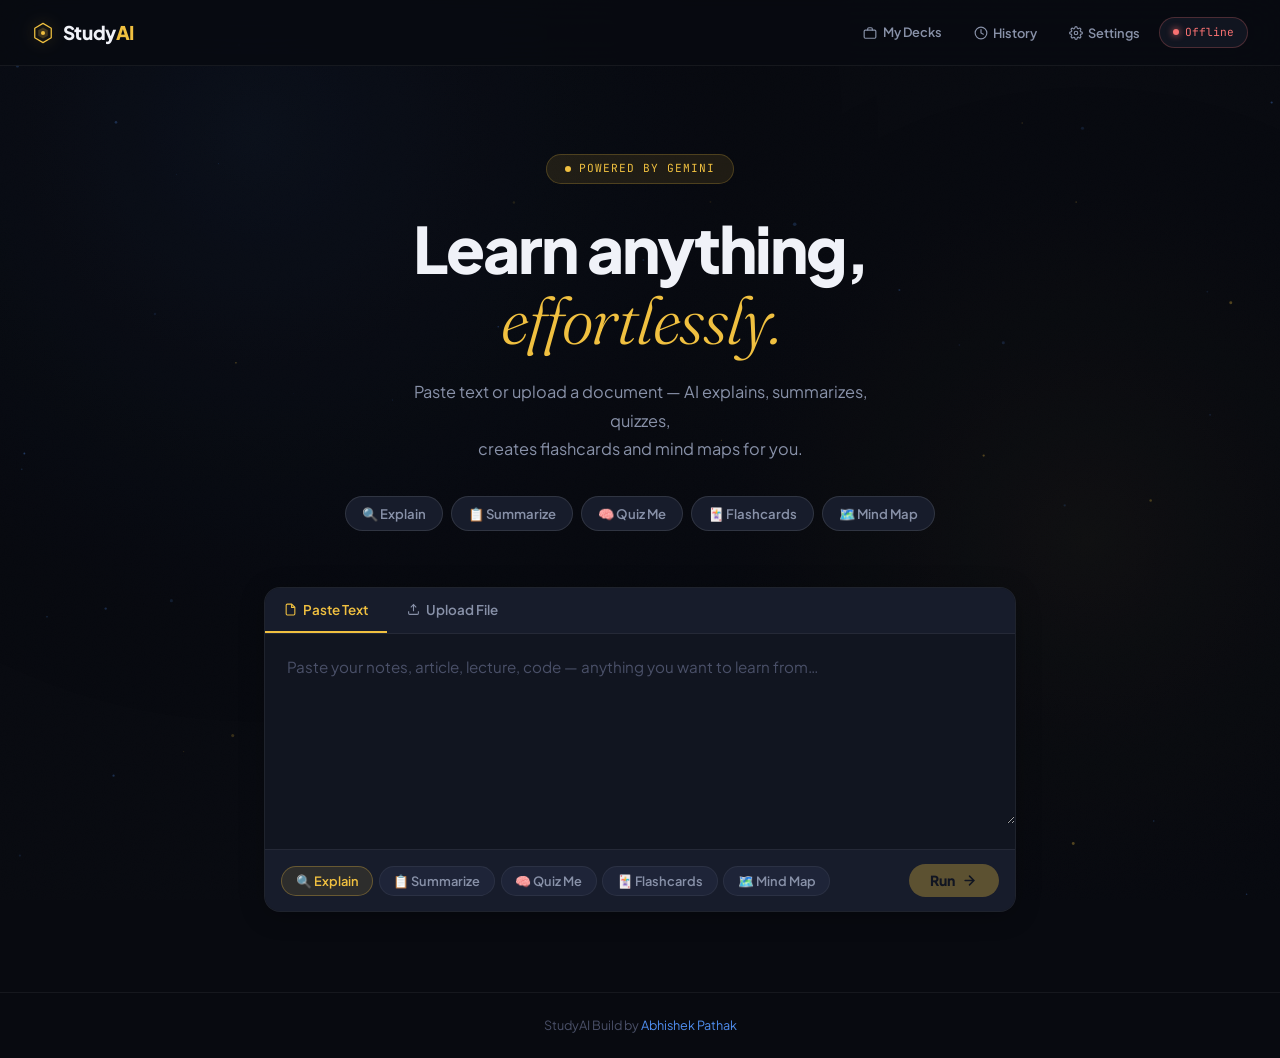
<file: frontend/index.html>
<!DOCTYPE html>
<html lang="en">
<head>
  <meta charset="UTF-8" />
  <meta name="viewport" content="width=device-width, initial-scale=1.0" />
  <title>StudyAI — Learn Anything, Instantly</title>
  <link rel="preconnect" href="https://fonts.googleapis.com" />
  <link rel="preconnect" href="https://fonts.gstatic.com" crossorigin />
  <link href="https://fonts.googleapis.com/css2?family=Plus+Jakarta+Sans:wght@300;400;500;600;700;800&family=Fraunces:ital,opsz,wght@0,9..144,300;0,9..144,600;1,9..144,300&family=JetBrains+Mono:wght@400;500;600&display=swap" rel="stylesheet" />
  <link rel="stylesheet" href="style.css" />
</head>
<body>

  <canvas id="bg-canvas"></canvas>
  <div class="noise"></div>

  <!-- HEADER -->
  <header id="header">
    <div class="logo">
      <div class="logo-icon">
        <svg width="22" height="22" viewBox="0 0 32 32" fill="none">
          <path d="M16 2L28 9V23L16 30L4 23V9L16 2Z" stroke="currentColor" stroke-width="1.8" fill="none" stroke-linejoin="round"/>
          <path d="M16 8L23 12V20L16 24L9 20V12L16 8Z" fill="currentColor" opacity="0.2"/>
          <circle cx="16" cy="16" r="3" fill="currentColor"/>
        </svg>
      </div>
      <span class="logo-text">Study<span class="logo-accent">AI</span></span>
    </div>
    <nav class="nav">
      <!-- NEW: My Decks link -->
      <a href="decks.html" class="nav-btn" style="text-decoration:none">
        <svg width="14" height="14" viewBox="0 0 24 24" fill="none" stroke="currentColor" stroke-width="2" stroke-linecap="round"><rect x="2" y="7" width="20" height="14" rx="2"/><path d="M16 7V5a2 2 0 0 0-2-2h-4a2 2 0 0 0-2 2v2"/></svg>
        My Decks
      </a>
      <button class="nav-btn" id="history-btn">
        <svg width="14" height="14" viewBox="0 0 24 24" fill="none" stroke="currentColor" stroke-width="2" stroke-linecap="round"><circle cx="12" cy="12" r="10"/><polyline points="12 6 12 12 16 14"/></svg>
        History
      </button>
      <button class="nav-btn" id="settings-btn">
        <svg width="14" height="14" viewBox="0 0 24 24" fill="none" stroke="currentColor" stroke-width="2" stroke-linecap="round"><circle cx="12" cy="12" r="3"/><path d="M19.4 15a1.65 1.65 0 0 0 .33 1.82l.06.06a2 2 0 0 1-2.83 2.83l-.06-.06a1.65 1.65 0 0 0-1.82-.33 1.65 1.65 0 0 0-1 1.51V21a2 2 0 0 1-4 0v-.09A1.65 1.65 0 0 0 9 19.4a1.65 1.65 0 0 0-1.82.33l-.06.06a2 2 0 0 1-2.83-2.83l.06-.06A1.65 1.65 0 0 0 4.68 15a1.65 1.65 0 0 0-1.51-1H3a2 2 0 0 1 0-4h.09A1.65 1.65 0 0 0 4.6 9a1.65 1.65 0 0 0-.33-1.82l-.06-.06a2 2 0 0 1 2.83-2.83l.06.06A1.65 1.65 0 0 0 9 4.68a1.65 1.65 0 0 0 1-1.51V3a2 2 0 0 1 4 0v.09a1.65 1.65 0 0 0 1 1.51 1.65 1.65 0 0 0 1.82-.33l.06-.06a2 2 0 0 1 2.83 2.83l-.06.06A1.65 1.65 0 0 0 19.4 9a1.65 1.65 0 0 0 1.51 1H21a2 2 0 0 1 0 4h-.09a1.65 1.65 0 0 0-1.51 1z"/></svg>
        Settings
      </button>
      <div class="status-chip" id="status-chip">
        <span class="status-dot" id="status-dot"></span>
        <span id="status-label">Connecting</span>
      </div>
    </nav>
  </header>

  <!-- SETTINGS DRAWER -->
  <div class="drawer-backdrop hidden" id="settings-backdrop"></div>
  <div class="drawer hidden" id="settings-drawer">
    <div class="drawer-head">
      <h3>Settings</h3>
      <button class="close-btn" id="settings-close">✕</button>
    </div>
    <div class="drawer-body">
      <label class="field-label">Backend URL</label>
      <input type="text" id="backend-input" class="field-input" placeholder="https://your-backend.onrender.com" />
      <p class="field-hint">Your Render deployment URL</p>

      <label class="field-label" style="margin-top:1.5rem">Response Language</label>
      <select id="lang-select" class="field-input">
        <option value="English">🇺🇸 English</option>
        <option value="Hindi">🇮🇳 Hindi</option>
        <option value="Hinglish">🇮🇳 Hinglish</option>
        <option value="Spanish">🇪🇸 Spanish</option>
        <option value="French">🇫🇷 French</option>
      </select>

      <button class="primary-btn" id="settings-save">Save &amp; Reconnect</button>
    </div>
  </div>

  <!-- HISTORY DRAWER -->
  <div class="drawer-backdrop hidden" id="history-backdrop"></div>
  <div class="drawer hidden" id="history-drawer" style="right:0;left:auto">
    <div class="drawer-head">
      <h3>Session History</h3>
      <div style="display:flex;gap:.6rem;align-items:center">
        <button class="text-danger-btn" id="clear-history-btn">Clear all</button>
        <button class="close-btn" id="history-close">✕</button>
      </div>
    </div>
    <div id="history-list" class="history-list">
      <div class="empty-state">
        <svg width="36" height="36" viewBox="0 0 24 24" fill="none" stroke="currentColor" stroke-width="1.2" opacity=".4"><circle cx="12" cy="12" r="10"/><polyline points="12 6 12 12 16 14"/></svg>
        <p>No history yet</p>
        <span>Analyzed sessions appear here</span>
      </div>
    </div>
  </div>

  <!-- HERO -->
  <section class="hero">
    <div class="hero-pill reveal">
      <span class="pulse-dot"></span>
      Powered by Gemini
    </div>
    <h1 class="hero-h1 reveal" style="animation-delay:.08s">
      Learn anything,
      <br/><em class="serif-em">effortlessly.</em>
    </h1>
    <p class="hero-p reveal" style="animation-delay:.16s">
      Paste text or upload a document — AI explains, summarizes, quizzes,<br class="d-br"/> creates flashcards and mind maps for you.
    </p>
    <div class="feature-row reveal" style="animation-delay:.24s">
      <span class="ftag">🔍 Explain</span>
      <span class="ftag">📋 Summarize</span>
      <span class="ftag">🧠 Quiz Me</span>
      <span class="ftag">🃏 Flashcards</span>
      <span class="ftag">🗺️ Mind Map</span>
    </div>
  </section>

  <!-- MAIN CONTENT -->
  <main>

    <!-- INPUT CARD -->
    <div class="card reveal" style="animation-delay:.28s" id="input-card">

      <!-- Tab bar -->
      <div class="tab-bar">
        <button class="tab active" data-tab="text">
          <svg width="13" height="13" viewBox="0 0 24 24" fill="none" stroke="currentColor" stroke-width="2"><path d="M14 2H6a2 2 0 0 0-2 2v16a2 2 0 0 0 2 2h12a2 2 0 0 0 2-2V8z"/><polyline points="14 2 14 8 20 8"/></svg>
          Paste Text
        </button>
        <button class="tab" data-tab="file">
          <svg width="13" height="13" viewBox="0 0 24 24" fill="none" stroke="currentColor" stroke-width="2"><path d="M21 15v4a2 2 0 0 1-2 2H5a2 2 0 0 1-2-2v-4"/><polyline points="17 8 12 3 7 8"/><line x1="12" y1="3" x2="12" y2="15"/></svg>
          Upload File
        </button>
        <div class="word-stat hidden" id="word-stat">
          <span id="word-count">0</span>w &nbsp;·&nbsp; <span id="char-count">0</span>c
        </div>
      </div>

      <!-- Text Panel -->
      <div class="tab-content active" id="panel-text">
        <textarea id="text-input" placeholder="Paste your notes, article, lecture, code — anything you want to learn from…" spellcheck="true"></textarea>
        <div class="ta-footer">
          <button class="ghost-btn hidden" id="clear-text">Clear</button>
        </div>
      </div>

      <!-- File Panel -->
      <div class="tab-content" id="panel-file">
        <div class="dropzone" id="drop-zone">
          <input type="file" id="file-input" accept=".pdf,.txt,.csv,.json" />
          <div class="dz-inner">
            <div class="dz-icon">
              <svg width="28" height="28" viewBox="0 0 24 24" fill="none" stroke="currentColor" stroke-width="1.5" stroke-linecap="round"><path d="M21 15v4a2 2 0 0 1-2 2H5a2 2 0 0 1-2-2v-4"/><polyline points="17 8 12 3 7 8"/><line x1="12" y1="3" x2="12" y2="15"/></svg>
            </div>
            <p class="dz-title">Drop your file here</p>
            <p class="dz-sub">or <span class="dz-link">click to browse</span></p>
            <p class="dz-formats">PDF &nbsp;·&nbsp; TXT &nbsp;·&nbsp; CSV &nbsp;·&nbsp; JSON</p>
          </div>
        </div>
        <div class="file-bar hidden" id="file-bar">
          <div class="file-meta">
            <span class="file-ext" id="file-ext">PDF</span>
            <span class="file-name" id="file-name">filename.pdf</span>
            <span class="file-size-txt" id="file-size"></span>
          </div>
          <button class="icon-btn" id="clear-file">
            <svg width="14" height="14" viewBox="0 0 24 24" fill="none" stroke="currentColor" stroke-width="2.5"><line x1="18" y1="6" x2="6" y2="18"/><line x1="6" y1="6" x2="18" y2="18"/></svg>
          </button>
        </div>
      </div>

      <!-- Action bar -->
      <div class="action-bar">
        <div class="mode-group">
          <button class="mode-btn active" data-action="explain">🔍 Explain</button>
          <button class="mode-btn" data-action="summarize">📋 Summarize</button>
          <button class="mode-btn" data-action="quiz">🧠 Quiz Me</button>
          <button class="mode-btn" data-action="flashcards">🃏 Flashcards</button>
          <button class="mode-btn" data-action="mindmap">🗺️ Mind Map</button>
        </div>
        <button class="run-btn" id="run-btn" disabled>
          <span id="run-label">Run</span>
          <svg class="run-arrow" width="15" height="15" viewBox="0 0 24 24" fill="none" stroke="currentColor" stroke-width="2.5" stroke-linecap="round"><path d="M5 12h14M12 5l7 7-7 7"/></svg>
        </button>
      </div>
    </div>

    <!-- OUTPUT CARD -->
    <div class="card output-card hidden" id="output-card">

      <div class="out-head">
        <div class="out-title-row">
          <span class="out-icon" id="out-icon">📖</span>
          <span class="out-title" id="out-title">Result</span>
          <span class="source-tag" id="source-tag">Gemini</span>
        </div>
        <div class="out-btns">
          <button class="out-btn" id="copy-btn">
            <svg width="13" height="13" viewBox="0 0 24 24" fill="none" stroke="currentColor" stroke-width="2"><rect x="9" y="9" width="13" height="13" rx="2"/><path d="M5 15H4a2 2 0 0 1-2-2V4a2 2 0 0 1 2-2h9a2 2 0 0 1 2 2v1"/></svg>
            <span id="copy-lbl">Copy</span>
          </button>
          <button class="out-btn" id="download-btn">
            <svg width="13" height="13" viewBox="0 0 24 24" fill="none" stroke="currentColor" stroke-width="2"><path d="M21 15v4a2 2 0 0 1-2 2H5a2 2 0 0 1-2-2v-4"/><polyline points="7 10 12 15 17 10"/><line x1="12" y1="15" x2="12" y2="3"/></svg>
            Download
          </button>
        </div>
      </div>

      <!-- Loading state -->
      <div class="loading hidden" id="loading">
        <div class="loading-bars">
          <span></span><span></span><span></span><span></span><span></span>
        </div>
        <p id="loading-text">Analyzing your content…</p>
      </div>

      <!-- Flashcard viewer -->
      <div class="fc-viewer hidden" id="fc-viewer">
        <div class="fc-top">
          <div class="fc-progress-track">
            <div class="fc-progress-fill" id="fc-fill"></div>
          </div>
          <span class="fc-count"><span id="fc-cur">1</span> / <span id="fc-tot">6</span></span>
        </div>
        <div class="fc-scene" id="fc-scene">
          <div class="fc-card" id="fc-card">
            <div class="fc-front">
              <p class="fc-side-label">Front</p>
              <p class="fc-text" id="fc-front-txt"></p>
            </div>
            <div class="fc-back">
              <p class="fc-side-label">Answer</p>
              <p class="fc-text" id="fc-back-txt"></p>
            </div>
          </div>
        </div>
        <p class="fc-hint" id="fc-hint">Click card to reveal answer</p>
        <div class="fc-btns">
          <button class="fc-nav-btn" id="fc-prev">← Prev</button>
          <button class="fc-flip-btn" id="fc-flip">Flip Card</button>
          <button class="fc-nav-btn" id="fc-next">Next →</button>
        </div>
      </div>

      <!-- Output body -->
      <div class="out-body hidden" id="out-body"></div>

      <!-- Follow-up -->
      <div class="followup hidden" id="followup">
        <p class="fu-label">Continue with</p>
        <div class="fu-chips" id="fu-chips"></div>
      </div>
    </div>

  </main>

  <footer>
    <p>StudyAI  Build by <a href="https://mrabhi-7208.netlify.app/">Abhishek Pathak</a></p>
  </footer>

  <script src="script.js"></script>
</body>
</html>
</file>
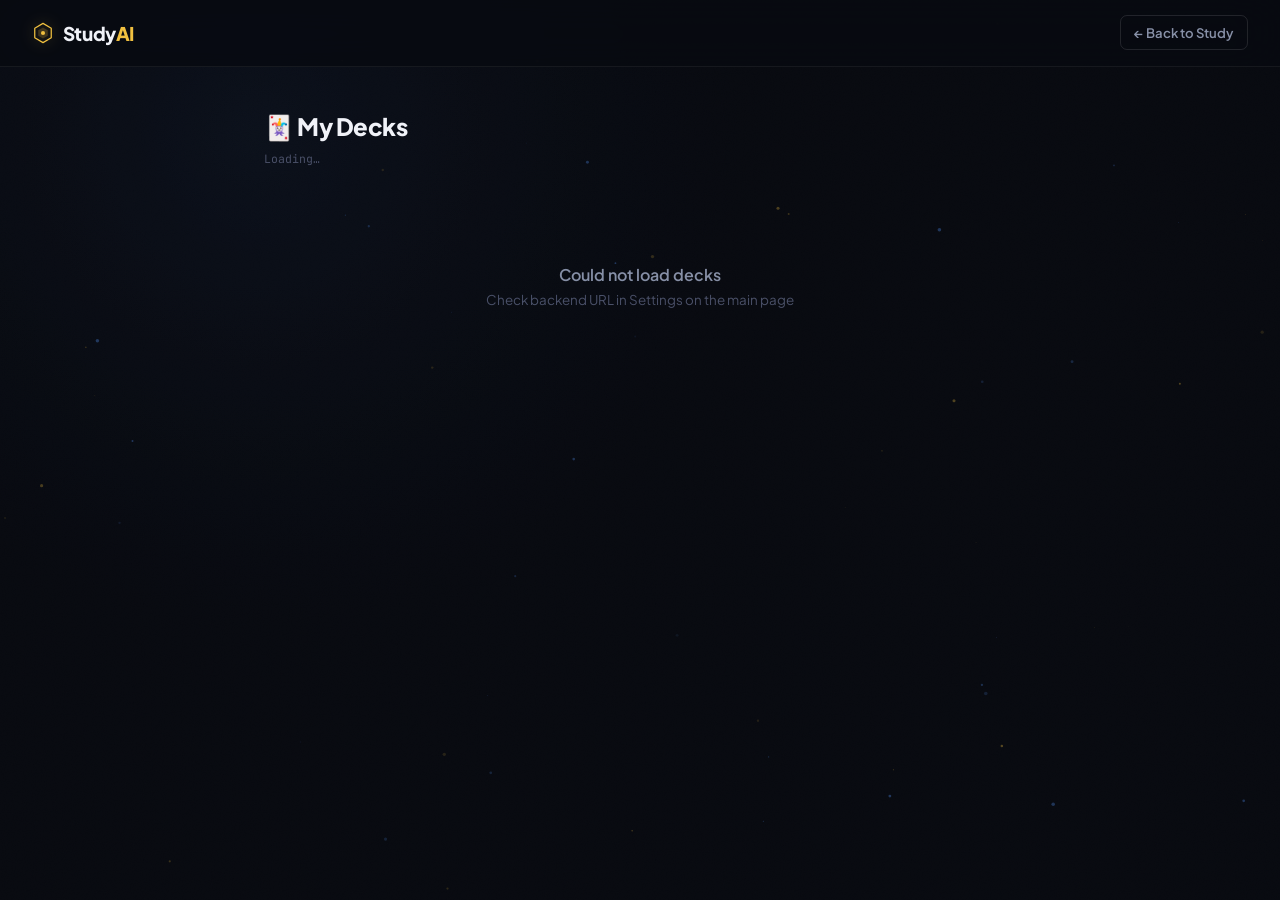
<file: frontend/decks.html>
<!DOCTYPE html>
<html lang="en">
<head>
  <meta charset="UTF-8" />
  <meta name="viewport" content="width=device-width, initial-scale=1.0" />
  <title>My Decks — StudyAI</title>
  <link rel="preconnect" href="https://fonts.googleapis.com" />
  <link rel="preconnect" href="https://fonts.gstatic.com" crossorigin />
  <link href="https://fonts.googleapis.com/css2?family=Plus+Jakarta+Sans:wght@300;400;500;600;700;800&family=Fraunces:ital,opsz,wght@0,9..144,300;0,9..144,600;1,9..144,300&family=JetBrains+Mono:wght@400;500;600&display=swap" rel="stylesheet" />
  <link rel="stylesheet" href="style.css" />
  <style>
    .page-header {
      max-width: 800px;
      margin: 0 auto;
      padding: 2.5rem 1.5rem 1rem;
      display: flex;
      align-items: center;
      justify-content: space-between;
      gap: 1rem;
    }
    .page-header h2 {
      font-size: 1.5rem;
      font-weight: 800;
      color: var(--t1);
      letter-spacing: -0.5px;
    }
    .page-header span {
      font-family: var(--mono);
      font-size: .72rem;
      color: var(--t3);
    }
    .decks-grid {
      max-width: 800px;
      margin: 0 auto;
      padding: 0 1.5rem 5rem;
      display: grid;
      grid-template-columns: repeat(auto-fill, minmax(220px, 1fr));
      gap: 1rem;
    }
    .deck-card {
      background: var(--surf);
      border: 1px solid var(--bdr);
      border-radius: var(--r);
      padding: 1.3rem;
      cursor: pointer;
      transition: border-color .2s, transform .2s, box-shadow .2s;
      display: flex;
      flex-direction: column;
      gap: .6rem;
    }
    .deck-card:hover {
      border-color: var(--bdr2);
      transform: translateY(-3px);
      box-shadow: 0 8px 32px rgba(0,0,0,.35);
    }
    .deck-name {
      font-size: .95rem;
      font-weight: 700;
      color: var(--t1);
      line-height: 1.3;
    }
    .deck-source {
      font-size: .75rem;
      color: var(--t3);
      white-space: nowrap;
      overflow: hidden;
      text-overflow: ellipsis;
    }
    .deck-pills {
      display: flex;
      gap: .4rem;
      flex-wrap: wrap;
      margin-top: .2rem;
    }
    .dpill {
      font-family: var(--mono);
      font-size: .62rem;
      padding: .18rem .55rem;
      border-radius: 100px;
      border: 1px solid var(--bdr2);
      color: var(--t2);
    }
    .dpill.due {
      background: var(--gold-a10);
      border-color: var(--gold-a30);
      color: var(--gold);
    }
    .dpill.mastered {
      background: var(--green-a);
      border-color: rgba(52,211,153,.25);
      color: var(--green);
    }
    .deck-footer {
      display: flex;
      gap: .5rem;
      margin-top: .4rem;
    }
    .deck-review-btn {
      flex: 1;
      padding: .42rem .6rem;
      background: var(--gold);
      color: #07080d;
      border: none;
      border-radius: var(--r-xs);
      font-family: var(--sans);
      font-weight: 700;
      font-size: .78rem;
      cursor: pointer;
      transition: all .18s;
    }
    .deck-review-btn:hover { background: var(--gold2); }
    .deck-review-btn:disabled {
      opacity: .4;
      cursor: not-allowed;
      background: var(--surf3);
      color: var(--t3);
    }
    .deck-del-btn {
      padding: .42rem .6rem;
      background: none;
      border: 1px solid var(--bdr);
      border-radius: var(--r-xs);
      color: var(--t3);
      font-size: .75rem;
      cursor: pointer;
      transition: all .18s;
    }
    .deck-del-btn:hover { border-color: var(--red); color: var(--red); }
    .empty-decks {
      grid-column: 1/-1;
      text-align: center;
      padding: 4rem 1rem;
      color: var(--t3);
    }
    .empty-decks p { font-size: 1rem; font-weight: 600; color: var(--t2); margin-top: .8rem; }
    .empty-decks span { font-size: .84rem; }
    .back-btn {
      display: inline-flex;
      align-items: center;
      gap: .4rem;
      padding: .38rem .85rem;
      background: none;
      border: 1px solid var(--bdr2);
      border-radius: var(--r-xs);
      color: var(--t2);
      font-family: var(--sans);
      font-size: .82rem;
      font-weight: 600;
      cursor: pointer;
      text-decoration: none;
      transition: all .18s;
    }
    .back-btn:hover { color: var(--t1); border-color: var(--bdr3); }
    .loading-spinner {
      grid-column: 1/-1;
      text-align: center;
      padding: 3rem;
      color: var(--t3);
      font-family: var(--mono);
      font-size: .8rem;
    }
  </style>
</head>
<body>

  <canvas id="bg-canvas"></canvas>
  <div class="noise"></div>

  <!-- HEADER -->
  <header id="header">
    <div class="logo">
      <div class="logo-icon">
        <svg width="22" height="22" viewBox="0 0 32 32" fill="none">
          <path d="M16 2L28 9V23L16 30L4 23V9L16 2Z" stroke="currentColor" stroke-width="1.8" fill="none" stroke-linejoin="round"/>
          <path d="M16 8L23 12V20L16 24L9 20V12L16 8Z" fill="currentColor" opacity="0.2"/>
          <circle cx="16" cy="16" r="3" fill="currentColor"/>
        </svg>
      </div>
      <span class="logo-text">Study<span class="logo-accent">AI</span></span>
    </div>
    <nav class="nav">
      <a href="index.html" class="back-btn">
        ← Back to Study
      </a>
    </nav>
  </header>

  <div class="page-header reveal">
    <div>
      <h2>🃏 My Decks</h2>
      <span id="deck-count-label">Loading…</span>
    </div>
  </div>

  <div class="decks-grid" id="decks-grid">
    <div class="loading-spinner">Loading your decks…</div>
  </div>

  <!-- Canvas animation (same as index) -->
  <script>
    (function initCanvas() {
      const canvas = document.getElementById("bg-canvas");
      if (!canvas) return;
      const ctx = canvas.getContext("2d");
      let W, H, particles = [];
      function resize() { W = canvas.width = window.innerWidth; H = canvas.height = window.innerHeight; }
      function Particle() {
        this.reset = function () {
          this.x = Math.random() * W; this.y = Math.random() * H;
          this.r = Math.random() * 1.5 + 0.3;
          this.vx = (Math.random() - 0.5) * 0.3; this.vy = (Math.random() - 0.5) * 0.3;
          this.a = Math.random() * 0.4 + 0.1;
          this.c = Math.random() > 0.6 ? [240,192,64] : [79,142,240];
        }; this.reset();
      }
      function init() { particles = Array.from({ length: 60 }, () => new Particle()); }
      function draw() {
        ctx.clearRect(0, 0, W, H);
        const g1 = ctx.createRadialGradient(W*.2, H*.15, 0, W*.2, H*.15, W*.5);
        g1.addColorStop(0, "rgba(79,142,240,0.07)"); g1.addColorStop(1, "transparent");
        ctx.fillStyle = g1; ctx.fillRect(0, 0, W, H);
        particles.forEach(p => {
          p.x += p.vx; p.y += p.vy;
          if (p.x < 0 || p.x > W || p.y < 0 || p.y > H) p.reset();
          ctx.beginPath(); ctx.arc(p.x, p.y, p.r, 0, Math.PI * 2);
          ctx.fillStyle = `rgba(${p.c[0]},${p.c[1]},${p.c[2]},${p.a})`; ctx.fill();
        });
        requestAnimationFrame(draw);
      }
      resize(); init(); draw();
      window.addEventListener("resize", resize);
    })();

    const API_BASE = localStorage.getItem("sai_backend") || "https://ai-study-tool-4tnw.onrender.com";
    const grid = document.getElementById("decks-grid");
    const countLabel = document.getElementById("deck-count-label");

    async function loadDecks() {
      try {
        const res = await fetch(`${API_BASE}/decks`);
        const decks = await res.json();
        countLabel.textContent = `${decks.length} deck${decks.length !== 1 ? "s" : ""}`;
        if (!decks.length) {
          grid.innerHTML = `
            <div class="empty-decks">
              <svg width="48" height="48" viewBox="0 0 24 24" fill="none" stroke="currentColor" stroke-width="1.2" opacity=".4"><rect x="2" y="7" width="20" height="14" rx="2"/><path d="M16 7V5a2 2 0 0 0-2-2h-4a2 2 0 0 0-2 2v2"/></svg>
              <p>No decks yet</p>
              <span>Generate flashcards on the study page and save them as a deck</span>
            </div>`;
          return;
        }
        grid.innerHTML = decks.map(d => `
          <div class="deck-card reveal" data-id="${d.id}">
            <div class="deck-name">${escHtml(d.name)}</div>
            ${d.source ? `<div class="deck-source">📄 ${escHtml(d.source)}</div>` : ""}
            <div class="deck-pills">
              <span class="dpill">${d.total_cards || 0} cards</span>
              ${d.due_cards > 0 ? `<span class="dpill due">${d.due_cards} due</span>` : ""}
              ${d.mastered_cards > 0 ? `<span class="dpill mastered">${d.mastered_cards} mastered</span>` : ""}
            </div>
            <div class="deck-footer">
              <button class="deck-review-btn" onclick="startReview(${d.id}, '${escHtml(d.name)}')"
                ${!d.due_cards ? "disabled title='No cards due for review'" : ""}>
                ${d.due_cards ? `Review (${d.due_cards})` : "All caught up ✓"}
              </button>
              <button class="deck-del-btn" onclick="deleteDeck(event, ${d.id})">🗑</button>
            </div>
          </div>
        `).join("");
      } catch (e) {
        grid.innerHTML = `<div class="empty-decks"><p>Could not load decks</p><span>Check backend URL in Settings on the main page</span></div>`;
      }
    }

    function escHtml(s) {
      return String(s).replace(/&/g,"&amp;").replace(/</g,"&lt;").replace(/>/g,"&gt;").replace(/"/g,"&quot;");
    }

    function startReview(deckId, deckName) {
      localStorage.setItem("sai_review_deck_id", deckId);
      localStorage.setItem("sai_review_deck_name", deckName);
      window.location.href = "review.html";
    }

    async function deleteDeck(e, deckId) {
      e.stopPropagation();
      if (!confirm("Delete this deck and all its cards?")) return;
      try {
        await fetch(`${API_BASE}/decks/${deckId}`, { method: "DELETE" });
        loadDecks();
      } catch {
        alert("Delete failed — check connection.");
      }
    }

    loadDecks();
  </script>
</body>
</html>
</file>
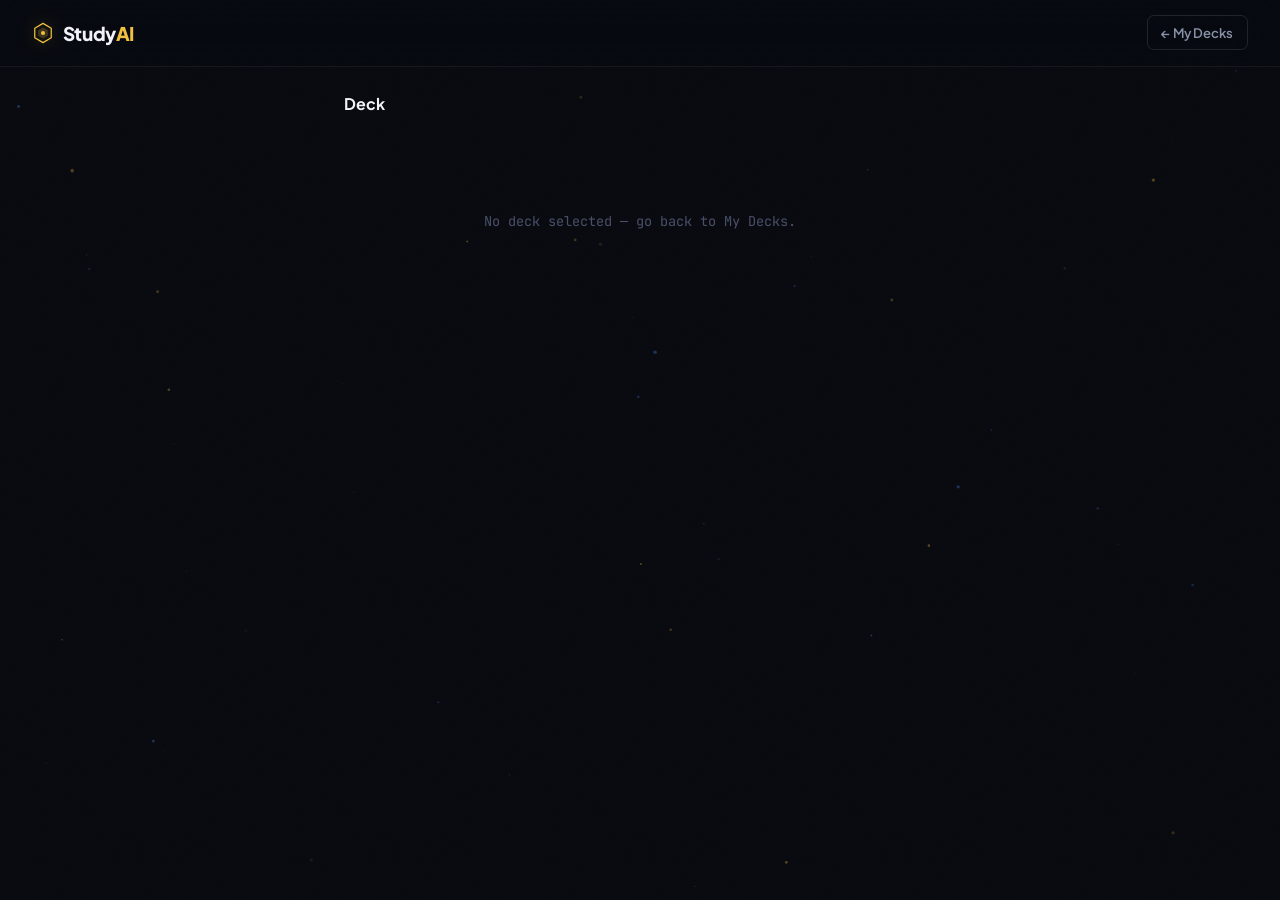
<file: frontend/reveiw.html>
<!DOCTYPE html>
<html lang="en">
<head>
  <meta charset="UTF-8" />
  <meta name="viewport" content="width=device-width, initial-scale=1.0" />
  <title>Review — StudyAI</title>
  <link rel="preconnect" href="https://fonts.googleapis.com" />
  <link rel="preconnect" href="https://fonts.gstatic.com" crossorigin />
  <link href="https://fonts.googleapis.com/css2?family=Plus+Jakarta+Sans:wght@300;400;500;600;700;800&family=Fraunces:ital,opsz,wght@0,9..144,300;0,9..144,600;1,9..144,300&family=JetBrains+Mono:wght@400;500;600&display=swap" rel="stylesheet" />
  <link rel="stylesheet" href="style.css" />
  <style>
    main { max-width: 640px; margin: 0 auto; padding: 1.5rem 1.5rem 5rem; }

    .review-header {
      display: flex;
      align-items: center;
      justify-content: space-between;
      margin-bottom: 1.5rem;
    }
    .review-title {
      font-size: 1rem;
      font-weight: 700;
      color: var(--t1);
    }
    .review-subtitle {
      font-size: .75rem;
      color: var(--t3);
      font-family: var(--mono);
      margin-top: .2rem;
    }
    .back-btn {
      display: inline-flex;
      align-items: center;
      gap: .4rem;
      padding: .38rem .85rem;
      background: none;
      border: 1px solid var(--bdr2);
      border-radius: var(--r-xs);
      color: var(--t2);
      font-family: var(--sans);
      font-size: .82rem;
      font-weight: 600;
      cursor: pointer;
      text-decoration: none;
      transition: all .18s;
    }
    .back-btn:hover { color: var(--t1); border-color: var(--bdr3); }

    /* Progress bar */
    .progress-wrap { margin-bottom: 1.2rem; }
    .progress-info {
      display: flex;
      justify-content: space-between;
      font-family: var(--mono);
      font-size: .7rem;
      color: var(--t3);
      margin-bottom: .4rem;
    }
    .progress-track {
      height: 4px;
      background: var(--surf3);
      border-radius: 4px;
      overflow: hidden;
    }
    .progress-fill {
      height: 100%;
      background: linear-gradient(to right, var(--blue), var(--gold));
      border-radius: 4px;
      transition: width .4s cubic-bezier(.25,.46,.45,.94);
    }

    /* Flashcard */
    .fc-scene { perspective: 1000px; margin-bottom: 1rem; }
    .fc-card {
      position: relative;
      width: 100%;
      min-height: 200px;
      transform-style: preserve-3d;
      transition: transform .5s cubic-bezier(.4,0,.2,1);
      cursor: pointer;
    }
    .fc-card.flipped { transform: rotateY(180deg); }
    .fc-front, .fc-back {
      position: absolute;
      inset: 0;
      backface-visibility: hidden;
      -webkit-backface-visibility: hidden;
      background: var(--surf);
      border: 1px solid var(--bdr2);
      border-radius: var(--r);
      padding: 2.2rem 1.8rem;
      display: flex;
      flex-direction: column;
      align-items: center;
      justify-content: center;
      gap: .7rem;
      min-height: 200px;
    }
    .fc-back {
      transform: rotateY(180deg);
      border-color: rgba(52,211,153,.25);
      background: rgba(52,211,153,.04);
    }
    .fc-label {
      font-family: var(--mono);
      font-size: .63rem;
      color: var(--t3);
      text-transform: uppercase;
      letter-spacing: 1px;
    }
    .fc-text {
      font-size: 1.05rem;
      font-weight: 500;
      line-height: 1.65;
      color: var(--t1);
      text-align: center;
    }
    .fc-back .fc-text { color: var(--green); }
    .fc-hint {
      text-align: center;
      font-family: var(--mono);
      font-size: .7rem;
      color: var(--t3);
      margin-bottom: .6rem;
    }

    /* Flip button */
    .flip-btn {
      width: 100%;
      padding: .6rem;
      background: var(--gold-a10);
      border: 1px solid var(--gold-a30);
      border-radius: var(--r-sm);
      color: var(--gold);
      font-family: var(--sans);
      font-weight: 700;
      font-size: .9rem;
      cursor: pointer;
      transition: all .18s;
      margin-bottom: 1rem;
    }
    .flip-btn:hover { background: var(--gold-a20); }

    /* Rating buttons — hidden until card flipped */
    .rating-section {
      display: none;
      flex-direction: column;
      gap: .6rem;
    }
    .rating-section.visible { display: flex; }
    .rating-label {
      font-family: var(--mono);
      font-size: .68rem;
      color: var(--t3);
      text-transform: uppercase;
      letter-spacing: .5px;
      text-align: center;
    }
    .rating-btns {
      display: grid;
      grid-template-columns: 1fr 1fr 1fr;
      gap: .6rem;
    }
    .rate-btn {
      padding: .65rem .4rem;
      border: 1px solid var(--bdr2);
      border-radius: var(--r-sm);
      background: var(--surf2);
      font-family: var(--sans);
      font-weight: 700;
      font-size: .82rem;
      cursor: pointer;
      transition: all .18s;
      display: flex;
      flex-direction: column;
      align-items: center;
      gap: .25rem;
      color: var(--t1);
    }
    .rate-btn span.sub {
      font-size: .62rem;
      font-weight: 400;
      font-family: var(--mono);
      color: var(--t3);
    }
    .rate-btn.forgot:hover  { border-color: var(--red);   background: rgba(248,113,113,.08); color: var(--red); }
    .rate-btn.hard:hover    { border-color: var(--gold);  background: var(--gold-a10);       color: var(--gold); }
    .rate-btn.easy:hover    { border-color: var(--green); background: var(--green-a);        color: var(--green); }

    /* Done screen */
    .done-screen {
      display: none;
      text-align: center;
      padding: 3.5rem 1.5rem;
    }
    .done-screen.visible { display: block; }
    .done-icon { font-size: 3rem; margin-bottom: 1rem; }
    .done-title { font-size: 1.5rem; font-weight: 800; color: var(--t1); margin-bottom: .5rem; }
    .done-sub { font-size: .9rem; color: var(--t2); margin-bottom: 2rem; line-height: 1.7; }
    .done-stats {
      display: grid;
      grid-template-columns: repeat(3, 1fr);
      gap: .8rem;
      margin-bottom: 2rem;
    }
    .dstat {
      background: var(--surf2);
      border: 1px solid var(--bdr);
      border-radius: var(--r-sm);
      padding: .9rem .5rem;
    }
    .dstat-num {
      font-size: 1.6rem;
      font-weight: 800;
      color: var(--t1);
      font-family: var(--mono);
    }
    .dstat-lbl {
      font-size: .68rem;
      color: var(--t3);
      font-family: var(--mono);
      text-transform: uppercase;
      letter-spacing: .5px;
      margin-top: .2rem;
    }
    .done-btns { display: flex; gap: .8rem; justify-content: center; flex-wrap: wrap; }
    .done-btn {
      padding: .55rem 1.4rem;
      border-radius: var(--r-sm);
      font-family: var(--sans);
      font-weight: 700;
      font-size: .88rem;
      cursor: pointer;
      transition: all .18s;
    }
    .done-btn.primary {
      background: var(--gold);
      color: #07080d;
      border: none;
      box-shadow: 0 4px 18px rgba(240,192,64,.3);
    }
    .done-btn.primary:hover { background: var(--gold2); }
    .done-btn.secondary {
      background: none;
      border: 1px solid var(--bdr2);
      color: var(--t2);
    }
    .done-btn.secondary:hover { border-color: var(--bdr3); color: var(--t1); }

    /* Loading / error */
    .state-msg {
      text-align: center;
      padding: 3rem;
      color: var(--t3);
      font-family: var(--mono);
      font-size: .85rem;
    }
  </style>
</head>
<body>

  <canvas id="bg-canvas"></canvas>
  <div class="noise"></div>

  <header id="header">
    <div class="logo">
      <div class="logo-icon">
        <svg width="22" height="22" viewBox="0 0 32 32" fill="none">
          <path d="M16 2L28 9V23L16 30L4 23V9L16 2Z" stroke="currentColor" stroke-width="1.8" fill="none" stroke-linejoin="round"/>
          <path d="M16 8L23 12V20L16 24L9 20V12L16 8Z" fill="currentColor" opacity="0.2"/>
          <circle cx="16" cy="16" r="3" fill="currentColor"/>
        </svg>
      </div>
      <span class="logo-text">Study<span class="logo-accent">AI</span></span>
    </div>
    <nav class="nav">
      <a href="decks.html" class="back-btn">← My Decks</a>
    </nav>
  </header>

  <main>
    <div class="review-header">
      <div>
        <div class="review-title" id="deck-title">Loading…</div>
        <div class="review-subtitle" id="deck-subtitle"></div>
      </div>
    </div>

    <!-- Loading state -->
    <div class="state-msg" id="state-msg">Loading cards…</div>

    <!-- Review area -->
    <div id="review-area" style="display:none">

      <div class="progress-wrap">
        <div class="progress-info">
          <span id="prog-text">Card 1 of 10</span>
          <span id="prog-pct">0%</span>
        </div>
        <div class="progress-track">
          <div class="progress-fill" id="prog-fill" style="width:0%"></div>
        </div>
      </div>

      <!-- Flashcard -->
      <div class="fc-scene">
        <div class="fc-card" id="fc-card" onclick="flipCard()">
          <div class="fc-front">
            <p class="fc-label">Question</p>
            <p class="fc-text" id="fc-front"></p>
          </div>
          <div class="fc-back">
            <p class="fc-label">Answer</p>
            <p class="fc-text" id="fc-back"></p>
          </div>
        </div>
      </div>

      <p class="fc-hint" id="fc-hint">Click card to reveal answer</p>

      <button class="flip-btn" id="flip-btn" onclick="flipCard()">Flip Card</button>

      <!-- Rating buttons — shown after flip -->
      <div class="rating-section" id="rating-section">
        <p class="rating-label">How well did you remember?</p>
        <div class="rating-btns">
          <button class="rate-btn forgot" onclick="rateCard(1)">
            😣 Forgot
            <span class="sub">Reset card</span>
          </button>
          <button class="rate-btn hard" onclick="rateCard(3)">
            🤔 Hard
            <span class="sub">Short interval</span>
          </button>
          <button class="rate-btn easy" onclick="rateCard(5)">
            ✅ Easy
            <span class="sub">Long interval</span>
          </button>
        </div>
      </div>

    </div>

    <!-- Done screen -->
    <div class="done-screen" id="done-screen">
      <div class="done-icon">🎉</div>
      <div class="done-title">Session Complete!</div>
      <div class="done-sub" id="done-sub">You've reviewed all due cards for this deck.</div>
      <div class="done-stats">
        <div class="dstat">
          <div class="dstat-num" id="stat-easy">0</div>
          <div class="dstat-lbl">Easy</div>
        </div>
        <div class="dstat">
          <div class="dstat-num" id="stat-hard">0</div>
          <div class="dstat-lbl">Hard</div>
        </div>
        <div class="dstat">
          <div class="dstat-num" id="stat-forgot">0</div>
          <div class="dstat-lbl">Forgot</div>
        </div>
      </div>
      <div class="done-btns">
        <button class="done-btn primary" onclick="window.location.href='decks.html'">Back to Decks</button>
        <button class="done-btn secondary" onclick="window.location.href='index.html'">Study More</button>
      </div>
    </div>

  </main>

  <script>
    // Canvas
    (function() {
      const canvas = document.getElementById("bg-canvas");
      if (!canvas) return;
      const ctx = canvas.getContext("2d");
      let W, H, particles = [];
      function resize() { W = canvas.width = window.innerWidth; H = canvas.height = window.innerHeight; }
      function Particle() {
        this.reset = function() {
          this.x = Math.random()*W; this.y = Math.random()*H;
          this.r = Math.random()*1.5+0.3; this.vx = (Math.random()-.5)*.3; this.vy = (Math.random()-.5)*.3;
          this.a = Math.random()*.4+0.1; this.c = Math.random()>.6?[240,192,64]:[79,142,240];
        }; this.reset();
      }
      function init() { particles = Array.from({length:60},()=>new Particle()); }
      function draw() {
        ctx.clearRect(0,0,W,H);
        particles.forEach(p => {
          p.x+=p.vx; p.y+=p.vy;
          if(p.x<0||p.x>W||p.y<0||p.y>H) p.reset();
          ctx.beginPath(); ctx.arc(p.x,p.y,p.r,0,Math.PI*2);
          ctx.fillStyle=`rgba(${p.c[0]},${p.c[1]},${p.c[2]},${p.a})`; ctx.fill();
        });
        requestAnimationFrame(draw);
      }
      resize(); init(); draw(); window.addEventListener("resize",resize);
    })();

    const API_BASE  = localStorage.getItem("sai_backend") || "https://ai-study-tool-4tnw.onrender.com";
    const DECK_ID   = localStorage.getItem("sai_review_deck_id");
    const DECK_NAME = localStorage.getItem("sai_review_deck_name") || "Deck";

    let cards    = [];
    let idx      = 0;
    let flipped  = false;
    let stats    = { easy: 0, hard: 0, forgot: 0 };

    document.getElementById("deck-title").textContent = DECK_NAME;

    async function loadCards() {
      const stateMsg = document.getElementById("state-msg");
      if (!DECK_ID) {
        stateMsg.textContent = "No deck selected — go back to My Decks.";
        return;
      }
      try {
        const res = await fetch(`${API_BASE}/decks/${DECK_ID}/review`);
        cards = await res.json();
        if (!Array.isArray(cards) || !cards.length) {
          stateMsg.innerHTML = "🎉 No cards due for review!<br><br><a href='decks.html' style='color:var(--gold)'>Back to Decks</a>";
          document.getElementById("deck-subtitle").textContent = "All caught up";
          return;
        }
        document.getElementById("deck-subtitle").textContent = `${cards.length} card${cards.length !== 1 ? "s" : ""} due`;
        stateMsg.style.display = "none";
        document.getElementById("review-area").style.display = "block";
        showCard();
      } catch (e) {
        stateMsg.textContent = "Failed to load cards. Check backend connection.";
      }
    }

    function showCard() {
      const card = cards[idx];
      document.getElementById("fc-front").textContent = card.front;
      document.getElementById("fc-back").textContent  = card.back;
      flipped = false;
      document.getElementById("fc-card").classList.remove("flipped");
      document.getElementById("fc-hint").textContent = "Click card to reveal answer";
      document.getElementById("rating-section").classList.remove("visible");
      document.getElementById("flip-btn").style.display = "";

      // Progress
      const done = idx;
      const total = cards.length;
      const pct = Math.round((done / total) * 100);
      document.getElementById("prog-text").textContent = `Card ${idx + 1} of ${total}`;
      document.getElementById("prog-pct").textContent  = `${pct}%`;
      document.getElementById("prog-fill").style.width = `${pct}%`;
    }

    function flipCard() {
      if (flipped) return;
      flipped = true;
      document.getElementById("fc-card").classList.add("flipped");
      document.getElementById("fc-hint").textContent = "How well did you remember?";
      document.getElementById("rating-section").classList.add("visible");
      document.getElementById("flip-btn").style.display = "none";
    }

    async function rateCard(quality) {
      const card = cards[idx];
      // Update stats
      if (quality <= 1)      stats.forgot++;
      else if (quality <= 3) stats.hard++;
      else                   stats.easy++;

      try {
        await fetch(`${API_BASE}/cards/${card.id}/review`, {
          method: "POST",
          headers: { "Content-Type": "application/json" },
          body: JSON.stringify({ quality })
        });
      } catch (e) {
        console.warn("Review API failed, continuing offline:", e);
      }

      idx++;
      if (idx >= cards.length) {
        showDone();
      } else {
        showCard();
      }
    }

    function showDone() {
      document.getElementById("review-area").style.display = "none";
      const done = document.getElementById("done-screen");
      done.classList.add("visible");
      document.getElementById("stat-easy").textContent   = stats.easy;
      document.getElementById("stat-hard").textContent   = stats.hard;
      document.getElementById("stat-forgot").textContent = stats.forgot;
      document.getElementById("done-sub").textContent =
        `Reviewed ${cards.length} card${cards.length !== 1 ? "s" : ""}. ` +
        `${stats.easy} easy, ${stats.hard} hard, ${stats.forgot} forgot.`;
    }

    loadCards();
  </script>
</body>
</html>
</file>
<file: frontend/style.css>
/* ── DESIGN TOKENS ──────────────────────────────────────── */
:root {
  /* Colors */
  --bg:         #080a10;
  --bg2:        #0d1018;
  --surf:       #111520;
  --surf2:      #171c2b;
  --surf3:      #1e2438;
  --bdr:        rgba(255,255,255,0.06);
  --bdr2:       rgba(255,255,255,0.11);
  --bdr3:       rgba(255,255,255,0.18);

  --gold:       #f0c040;
  --gold2:      #e8a820;
  --gold-a10:   rgba(240,192,64,0.10);
  --gold-a20:   rgba(240,192,64,0.20);
  --gold-a30:   rgba(240,192,64,0.30);

  --blue:       #4f8ef0;
  --blue-a:     rgba(79,142,240,0.10);
  --green:      #34d399;
  --green-a:    rgba(52,211,153,0.10);
  --red:        #f87171;
  --violet:     #a78bfa;

  --t1:         #f0f2f8;
  --t2:         #8891a8;
  --t3:         #4a5068;
  --t4:         #2e3448;

  /* Typography */
  --sans:    'Plus Jakarta Sans', sans-serif;
  --serif:   'Fraunces', serif;
  --mono:    'JetBrains Mono', monospace;

  /* Spacing & Shape */
  --r:      16px;
  --r-sm:   10px;
  --r-xs:   7px;
  --ease:   cubic-bezier(.25,.46,.45,.94);
  --spring: cubic-bezier(.34,1.56,.64,1);
}

/* ── RESET ────────────────────────────────────────────────── */
*,*::before,*::after{box-sizing:border-box;margin:0;padding:0}
html{scroll-behavior:smooth;-webkit-text-size-adjust:none}
body{
  font-family:var(--sans);
  background:var(--bg);
  color:var(--t1);
  min-height:100vh;
  line-height:1.6;
  overflow-x:hidden;
  font-size:15px;
}

/* ── CANVAS BACKGROUND ───────────────────────────────────── */
#bg-canvas{
  position:fixed;inset:0;z-index:0;
  pointer-events:none;opacity:.7;
}
.noise{
  position:fixed;inset:0;z-index:0;pointer-events:none;
  background-image:url("data:image/svg+xml,%3Csvg viewBox='0 0 256 256' xmlns='http://www.w3.org/2000/svg'%3E%3Cfilter id='n'%3E%3CfeTurbulence type='fractalNoise' baseFrequency='0.9' numOctaves='4' stitchTiles='stitch'/%3E%3C/filter%3E%3Crect width='100%25' height='100%25' filter='url(%23n)' opacity='0.04'/%3E%3C/svg%3E");
  background-size:256px 256px;
  opacity:.4;
}

/* ── STACKING ─────────────────────────────────────────────── */
header,section,main,footer,.drawer,.drawer-backdrop{position:relative;z-index:1}
.drawer,.drawer-backdrop{z-index:200}

/* ── REVEAL ANIMATIONS ────────────────────────────────────── */
.reveal{
  opacity:0;transform:translateY(22px);
  animation:revealUp .55s var(--ease) forwards;
}
@keyframes revealUp{
  to{opacity:1;transform:translateY(0)}
}

/* ── HEADER ───────────────────────────────────────────────── */
header{
  display:flex;align-items:center;justify-content:space-between;
  padding:.95rem 2rem;
  border-bottom:1px solid var(--bdr);
  background:rgba(8,10,16,.82);
  backdrop-filter:blur(24px) saturate(150%);
  -webkit-backdrop-filter:blur(24px) saturate(150%);
  position:sticky;top:0;z-index:100;
}

.logo{display:flex;align-items:center;gap:.55rem}
.logo-icon{
  color:var(--gold);display:flex;
  filter:drop-shadow(0 0 8px rgba(240,192,64,.4));
}
.logo-text{
  font-size:1.18rem;font-weight:800;
  letter-spacing:-.4px;color:var(--t1);
}
.logo-accent{color:var(--gold)}

.nav{display:flex;align-items:center;gap:.35rem}

.nav-btn{
  display:flex;align-items:center;gap:.35rem;
  padding:.38rem .75rem;
  background:none;border:1px solid transparent;
  border-radius:var(--r-xs);
  color:var(--t2);font-family:var(--sans);
  font-size:.8rem;font-weight:600;cursor:pointer;
  transition:all .18s var(--ease);
}
.nav-btn:hover{color:var(--t1);border-color:var(--bdr2);background:var(--surf2)}

.status-chip{
  display:flex;align-items:center;gap:.4rem;
  padding:.32rem .8rem;
  border:1px solid var(--bdr);
  border-radius:100px;
  background:var(--surf);
  font-family:var(--mono);font-size:.7rem;color:var(--t2);
  transition:all .3s;
}
.status-dot{
  width:6px;height:6px;border-radius:50%;
  background:var(--t4);
  transition:all .4s;
}
.status-chip.online{border-color:rgba(52,211,153,.25);background:rgba(52,211,153,.06)}
.status-chip.online .status-dot{background:var(--green);box-shadow:0 0 7px var(--green)}
.status-chip.online #status-label{color:var(--green)}
.status-chip.error{border-color:rgba(248,113,113,.25)}
.status-chip.error .status-dot{background:var(--red);box-shadow:0 0 7px var(--red)}
.status-chip.error #status-label{color:var(--red)}

/* ── DRAWER ────────────────────────────────────────────────── */
.drawer-backdrop{
  position:fixed;inset:0;z-index:199;
  background:rgba(0,0,0,.55);
  backdrop-filter:blur(3px);
  animation:fadeIn .2s ease;
}
@keyframes fadeIn{from{opacity:0}to{opacity:1}}

.drawer{
  position:fixed;top:0;left:0;bottom:0;
  width:320px;z-index:200;
  background:var(--surf2);
  border-right:1px solid var(--bdr2);
  display:flex;flex-direction:column;
  animation:slideRight .24s var(--ease);
  overflow:hidden;
}
#history-drawer{
  left:auto;right:0;border-right:none;
  border-left:1px solid var(--bdr2);
  animation:slideLeft .24s var(--ease);
  width:360px;
}
@keyframes slideRight{from{transform:translateX(-100%)}to{transform:translateX(0)}}
@keyframes slideLeft{from{transform:translateX(100%)}to{transform:translateX(0)}}

.drawer-head{
  display:flex;align-items:center;justify-content:space-between;
  padding:1.2rem 1.4rem;
  border-bottom:1px solid var(--bdr);
}
.drawer-head h3{font-size:1rem;font-weight:700;color:var(--t1)}
.close-btn{
  background:none;border:none;color:var(--t2);
  font-size:1rem;cursor:pointer;padding:.2rem;
  transition:color .15s;border-radius:4px;
}
.close-btn:hover{color:var(--t1);background:var(--surf3)}
.drawer-body{padding:1.4rem;overflow-y:auto;flex:1}

.field-label{
  display:block;font-size:.72rem;font-weight:700;
  color:var(--t2);text-transform:uppercase;
  letter-spacing:.6px;margin-bottom:.4rem;
}
.field-hint{font-size:.72rem;color:var(--t3);margin-top:.3rem}
.field-input{
  width:100%;padding:.55rem .8rem;
  background:var(--surf3);border:1px solid var(--bdr2);
  border-radius:var(--r-sm);color:var(--t1);
  font-family:var(--sans);font-size:.85rem;
  outline:none;transition:border-color .2s;
  appearance:none;
}
.field-input:focus{border-color:var(--gold)}
select.field-input{cursor:pointer}
.primary-btn{
  width:100%;margin-top:1.6rem;padding:.65rem;
  background:var(--gold);color:#07080d;
  border:none;border-radius:var(--r-sm);
  font-family:var(--sans);font-weight:700;font-size:.88rem;
  cursor:pointer;transition:all .18s var(--ease);
}
.primary-btn:hover{background:var(--gold2);transform:translateY(-1px)}
.primary-btn:active{transform:translateY(0)}

.text-danger-btn{
  background:none;border:none;color:var(--red);
  font-size:.78rem;font-family:var(--sans);
  font-weight:600;cursor:pointer;opacity:.7;
  transition:opacity .15s;
}
.text-danger-btn:hover{opacity:1}

/* History list */
.history-list{
  padding:.8rem 1rem;
  display:flex;flex-direction:column;gap:.5rem;
  overflow-y:auto;flex:1;max-height:calc(100vh - 80px);
}
.h-item{
  background:var(--surf3);border:1px solid var(--bdr);
  border-radius:var(--r-sm);padding:.7rem .95rem;
  cursor:pointer;transition:border-color .18s,transform .18s;
}
.h-item:hover{border-color:var(--bdr3);transform:translateX(2px)}
.h-action{
  font-family:var(--mono);font-size:.62rem;
  color:var(--gold);text-transform:uppercase;
  letter-spacing:.6px;margin-bottom:.18rem;
}
.h-preview{font-size:.8rem;color:var(--t2);line-height:1.45}
.h-time{font-size:.68rem;color:var(--t3);margin-top:.18rem}

.empty-state{
  display:flex;flex-direction:column;align-items:center;
  gap:.5rem;padding:2rem 0;color:var(--t3);text-align:center;
}
.empty-state p{font-size:.9rem;font-weight:500;color:var(--t2)}
.empty-state span{font-size:.78rem}

/* ── HERO ─────────────────────────────────────────────────── */
.hero{
  text-align:center;
  padding:5.5rem 1.5rem 3.5rem;
  max-width:720px;margin:0 auto;
}

.hero-pill{
  display:inline-flex;align-items:center;gap:.5rem;
  padding:.32rem 1.1rem;
  border:1px solid rgba(240,192,64,.22);
  border-radius:100px;
  background:var(--gold-a10);
  font-family:var(--mono);font-size:.7rem;
  color:var(--gold);letter-spacing:1px;
  text-transform:uppercase;
  margin-bottom:1.8rem;
}
.pulse-dot{
  width:6px;height:6px;border-radius:50%;
  background:var(--gold);
  animation:pulse 2s ease infinite;
}
@keyframes pulse{
  0%,100%{box-shadow:0 0 0 0 rgba(240,192,64,.6)}
  50%{box-shadow:0 0 0 5px rgba(240,192,64,0)}
}

.hero-h1{
  font-family:var(--sans);
  font-size:clamp(2.6rem,5.5vw,4rem);
  font-weight:800;letter-spacing:-2px;line-height:1.1;
  color:var(--t1);
}
.serif-em{
  font-family:var(--serif);
  font-style:italic;font-weight:300;
  color:var(--gold);letter-spacing:-1px;
  font-size:1.05em;
}

.hero-p{
  margin:1.3rem auto 0;
  font-size:1.02rem;color:var(--t2);
  max-width:500px;line-height:1.75;
}
.d-br{display:block}

.feature-row{
  display:flex;flex-wrap:wrap;justify-content:center;
  gap:.5rem;margin-top:2rem;
}
.ftag{
  padding:.38rem 1rem;
  background:var(--surf2);border:1px solid var(--bdr2);
  border-radius:100px;font-size:.82rem;font-weight:600;color:var(--t2);
  transition:all .2s var(--ease);cursor:default;
}
.ftag:hover{border-color:var(--gold-a30);color:var(--gold);background:var(--gold-a10);transform:translateY(-2px)}

/* ── MAIN ─────────────────────────────────────────────────── */
main{
  max-width:800px;margin:0 auto;
  padding:0 1.5rem 5rem;
  display:flex;flex-direction:column;gap:1.2rem;
}

/* ── CARD ─────────────────────────────────────────────────── */
.card{
  background:var(--surf);
  border:1px solid var(--bdr);
  border-radius:var(--r);
  overflow:hidden;
  transition:border-color .2s,box-shadow .2s;
  box-shadow:0 4px 24px rgba(0,0,0,.25);
}
.card:hover{border-color:var(--bdr2);box-shadow:0 8px 40px rgba(0,0,0,.35)}

/* ── TAB BAR ──────────────────────────────────────────────── */
.tab-bar{
  display:flex;align-items:center;
  border-bottom:1px solid var(--bdr);
  background:var(--surf2);
  position:relative;
}
.tab{
  display:flex;align-items:center;gap:.38rem;
  padding:.82rem 1.2rem;
  background:none;border:none;border-bottom:2px solid transparent;
  color:var(--t2);font-family:var(--sans);font-size:.84rem;
  font-weight:600;cursor:pointer;
  transition:color .18s,border-color .18s;
  white-space:nowrap;
}
.tab:hover{color:var(--t1)}
.tab.active{color:var(--gold);border-bottom-color:var(--gold)}

.word-stat{
  margin-left:auto;padding:0 1.1rem;
  font-family:var(--mono);font-size:.7rem;color:var(--t3);
}

/* ── TAB CONTENT ──────────────────────────────────────────── */
.tab-content{display:none}
.tab-content.active{display:block}

textarea{
  width:100%;min-height:190px;
  background:transparent;border:none;outline:none;
  resize:vertical;
  color:var(--t1);font-family:var(--sans);
  font-size:.95rem;line-height:1.8;
  padding:1.2rem 1.4rem;
  transition:background .2s;
}
textarea:focus{background:rgba(255,255,255,.01)}
textarea::placeholder{color:var(--t3)}

.ta-footer{
  display:flex;justify-content:flex-end;
  padding:.4rem 1.4rem .8rem;
}
.ghost-btn{
  background:none;border:none;color:var(--t3);
  font-size:.78rem;font-family:var(--sans);font-weight:600;
  cursor:pointer;transition:color .15s;padding:.2rem .4rem;border-radius:4px;
}
.ghost-btn:hover{color:var(--red)}

/* ── DROPZONE ─────────────────────────────────────────────── */
.dropzone{
  position:relative;margin:1.2rem;
  border:1.5px dashed var(--bdr2);
  border-radius:var(--r-sm);padding:2.6rem 1rem;
  text-align:center;cursor:pointer;
  transition:border-color .2s,background .2s;
}
.dropzone:hover,.dropzone.dragover{
  border-color:var(--blue);
  background:var(--blue-a);
}
.dropzone input[type="file"]{
  position:absolute;inset:0;opacity:0;
  cursor:pointer;width:100%;height:100%;
}
.dz-icon{color:var(--t3);display:flex;justify-content:center;margin-bottom:.7rem;transition:color .2s}
.dropzone:hover .dz-icon{color:var(--blue)}
.dz-title{font-size:.9rem;font-weight:600;color:var(--t1)}
.dz-sub{font-size:.82rem;color:var(--t2);margin-top:.2rem}
.dz-link{color:var(--blue);font-weight:600}
.dz-formats{margin-top:.8rem;font-family:var(--mono);font-size:.63rem;color:var(--t3);letter-spacing:1px}

.file-bar{
  display:flex;align-items:center;justify-content:space-between;
  gap:.6rem;margin:0 1.2rem 1.2rem;
  padding:.7rem 1rem;
  background:var(--surf2);border:1px solid var(--bdr2);
  border-radius:var(--r-sm);
  animation:slideDown .2s var(--ease);
}
@keyframes slideDown{from{opacity:0;transform:translateY(-6px)}to{opacity:1;transform:none}}
.file-meta{display:flex;align-items:center;gap:.6rem;min-width:0}
.file-ext{
  font-family:var(--mono);font-size:.6rem;font-weight:700;
  padding:.18rem .52rem;border-radius:4px;flex-shrink:0;
  background:var(--gold-a10);color:var(--gold);
  border:1px solid var(--gold-a20);
}
.file-name{font-size:.84rem;overflow:hidden;white-space:nowrap;text-overflow:ellipsis}
.file-size-txt{font-family:var(--mono);font-size:.7rem;color:var(--t3);flex-shrink:0}
.icon-btn{
  background:none;border:1px solid var(--bdr);border-radius:6px;
  color:var(--t2);padding:.28rem .45rem;cursor:pointer;
  transition:all .15s;display:flex;flex-shrink:0;
}
.icon-btn:hover{border-color:var(--red);color:var(--red)}

/* ── ACTION BAR ───────────────────────────────────────────── */
.action-bar{
  display:flex;align-items:center;gap:.8rem;
  padding:.85rem 1rem;
  border-top:1px solid var(--bdr);
  background:var(--surf2);
  flex-wrap:wrap;
}

.mode-group{display:flex;gap:.35rem;flex:1;flex-wrap:wrap}

.mode-btn{
  display:flex;align-items:center;gap:.3rem;
  padding:.37rem .85rem;
  background:var(--surf3);border:1px solid var(--bdr);
  border-radius:100px;
  color:var(--t2);font-family:var(--sans);
  font-size:.8rem;font-weight:600;
  cursor:pointer;transition:all .18s var(--ease);
  white-space:nowrap;
}
.mode-btn:hover{border-color:var(--bdr2);color:var(--t1);transform:translateY(-1px)}
.mode-btn.active{
  background:var(--gold-a10);
  border-color:var(--gold-a30);
  color:var(--gold);
}

.run-btn{
  display:flex;align-items:center;gap:.45rem;
  padding:.52rem 1.35rem;
  background:var(--gold);color:#07080d;
  border:none;border-radius:100px;
  font-family:var(--sans);font-weight:800;font-size:.87rem;
  cursor:pointer;
  transition:all .2s var(--ease);
  white-space:nowrap;flex-shrink:0;
  margin-left:auto;
  box-shadow:0 4px 18px rgba(240,192,64,.3);
}
.run-btn:hover:not(:disabled){
  background:var(--gold2);
  transform:translateY(-2px);
  box-shadow:0 8px 28px rgba(240,192,64,.4);
}
.run-btn:active:not(:disabled){transform:translateY(0)}
.run-btn:disabled{opacity:.32;cursor:not-allowed;box-shadow:none}
.run-btn.busy{background:var(--surf3);color:var(--t2);box-shadow:none;cursor:not-allowed}
.run-arrow{transition:transform .18s var(--ease)}
.run-btn:hover:not(:disabled) .run-arrow{transform:translateX(3px)}

/* ── OUTPUT CARD ──────────────────────────────────────────── */
.output-card{animation:cardIn .32s var(--ease)}
@keyframes cardIn{
  from{opacity:0;transform:translateY(20px) scale(.99)}
  to{opacity:1;transform:none}
}

.out-head{
  display:flex;align-items:center;justify-content:space-between;
  padding:.9rem 1.2rem;
  border-bottom:1px solid var(--bdr);
  background:var(--surf2);
}
.out-title-row{display:flex;align-items:center;gap:.55rem}
.out-icon{font-size:1rem}
.out-title{font-family:var(--mono);font-size:.72rem;color:var(--t2);text-transform:uppercase;letter-spacing:1.5px}
.source-tag{
  font-family:var(--mono);font-size:.63rem;
  padding:.18rem .65rem;border-radius:100px;
  text-transform:uppercase;letter-spacing:.5px;
}
.source-tag.gemini{background:var(--blue-a);color:var(--blue);border:1px solid rgba(79,142,240,.2)}
.source-tag.groq{background:var(--green-a);color:var(--green);border:1px solid rgba(52,211,153,.2)}
.source-tag.error{background:rgba(248,113,113,.1);color:var(--red);border:1px solid rgba(248,113,113,.2)}
.out-btns{display:flex;gap:.4rem}
.out-btn{
  display:flex;align-items:center;gap:.3rem;
  padding:.32rem .7rem;
  background:none;border:1px solid var(--bdr);
  border-radius:var(--r-xs);
  color:var(--t2);font-family:var(--sans);font-size:.78rem;font-weight:600;
  cursor:pointer;transition:all .16s;
}
.out-btn:hover{border-color:var(--bdr2);color:var(--t1)}

/* ── LOADING ──────────────────────────────────────────────── */
.loading{
  display:flex;flex-direction:column;align-items:center;
  gap:.9rem;padding:2.8rem 1.5rem;
}
.loading-bars{
  display:flex;align-items:flex-end;gap:5px;height:32px;
}
.loading-bars span{
  width:4px;border-radius:3px;
  background:linear-gradient(to top, var(--blue), var(--gold));
  animation:barAnim .8s ease-in-out infinite;
}
.loading-bars span:nth-child(1){animation-delay:0s}
.loading-bars span:nth-child(2){animation-delay:.1s}
.loading-bars span:nth-child(3){animation-delay:.2s}
.loading-bars span:nth-child(4){animation-delay:.3s}
.loading-bars span:nth-child(5){animation-delay:.4s}
@keyframes barAnim{
  0%,100%{height:8px;opacity:.3}
  50%{height:28px;opacity:1}
}
#loading-text{font-size:.88rem;color:var(--t2);font-weight:500}

/* ── FLASHCARD VIEWER ─────────────────────────────────────── */
.fc-viewer{padding:1.6rem 1.5rem;text-align:center}

.fc-top{display:flex;align-items:center;gap:1rem;margin-bottom:1.2rem}
.fc-progress-track{
  flex:1;height:3px;background:var(--surf3);
  border-radius:3px;overflow:hidden;
}
.fc-progress-fill{
  height:100%;background:linear-gradient(to right,var(--blue),var(--gold));
  border-radius:3px;transition:width .4s var(--ease);
}
.fc-count{font-family:var(--mono);font-size:.72rem;color:var(--t3);white-space:nowrap}

/* 3D flip card */
.fc-scene{perspective:1000px;margin-bottom:.8rem}
.fc-card{
  position:relative;width:100%;min-height:160px;
  transform-style:preserve-3d;
  transition:transform .5s cubic-bezier(.4,0,.2,1);
  cursor:pointer;
}
.fc-card.flipped{transform:rotateY(180deg)}
.fc-front,.fc-back{
  position:absolute;inset:0;
  backface-visibility:hidden;
  -webkit-backface-visibility:hidden;
  background:var(--surf2);border:1px solid var(--bdr2);
  border-radius:var(--r);
  padding:1.8rem 1.5rem;
  display:flex;flex-direction:column;align-items:center;
  justify-content:center;gap:.6rem;
  transition:border-color .3s;
}
.fc-front:hover,.fc-back:hover{border-color:var(--bdr3)}
.fc-back{
  transform:rotateY(180deg);
  border-color:rgba(52,211,153,.25);
  background:rgba(52,211,153,.04);
}
.fc-side-label{
  font-family:var(--mono);font-size:.64rem;
  color:var(--t3);text-transform:uppercase;letter-spacing:1px;
}
.fc-text{font-size:.95rem;font-weight:500;line-height:1.65;color:var(--t1)}
.fc-back .fc-text{color:var(--green)}

.fc-hint{font-size:.72rem;color:var(--t3);font-family:var(--mono);margin-bottom:.9rem}

.fc-btns{display:flex;justify-content:center;align-items:center;gap:.7rem}
.fc-nav-btn{
  padding:.42rem 1.05rem;
  background:var(--surf3);border:1px solid var(--bdr2);
  border-radius:var(--r-xs);
  color:var(--t2);font-family:var(--sans);font-size:.81rem;font-weight:600;
  cursor:pointer;transition:all .16s;
}
.fc-nav-btn:hover{color:var(--t1);border-color:var(--bdr3);transform:translateY(-1px)}
.fc-flip-btn{
  padding:.48rem 1.4rem;
  background:var(--gold-a10);border:1px solid var(--gold-a30);
  border-radius:var(--r-xs);
  color:var(--gold);font-family:var(--sans);font-weight:700;font-size:.84rem;
  cursor:pointer;transition:all .18s var(--ease);
}
.fc-flip-btn:hover{background:var(--gold-a20);transform:translateY(-1px)}

/* ── OUTPUT BODY ──────────────────────────────────────────── */
.out-body{
  padding:1.5rem 1.6rem;
  font-size:.94rem;line-height:1.88;
  color:var(--t1);white-space:pre-wrap;word-break:break-word;
  animation:fadeBody .3s ease;
}
@keyframes fadeBody{from{opacity:0}to{opacity:1}}

.out-body strong{color:var(--gold);font-weight:700}
.out-body em{color:var(--blue);font-style:italic}

.quiz-q{
  background:var(--surf2);
  border-left:3px solid var(--gold);
  padding:.9rem 1.1rem;
  border-radius:0 var(--r-sm) var(--r-sm) 0;
  margin:.9rem 0 .35rem;font-weight:600;
  animation:slideRight2 .25s var(--ease);
}
@keyframes slideRight2{from{opacity:0;transform:translateX(-8px)}to{opacity:1;transform:none}}
.ans-line{color:var(--green);font-family:var(--mono);font-size:.83rem;padding:.25rem 0}
.exp-line{color:var(--t2);font-size:.84rem;font-style:italic;padding:.15rem 0 .8rem}
.sec-head{color:var(--blue);font-weight:700;margin-top:1rem}
.mm-branch{color:var(--violet);font-weight:700}
.mm-sub{color:var(--t2);padding-left:1rem}

/* ── FOLLOW-UP ────────────────────────────────────────────── */
.followup{
  padding:.9rem 1.6rem 1.2rem;
  border-top:1px solid var(--bdr);
  background:rgba(79,142,240,.03);
}
.fu-label{font-size:.72rem;font-weight:700;color:var(--t3);text-transform:uppercase;letter-spacing:.5px;margin-bottom:.55rem}
.fu-chips{display:flex;flex-wrap:wrap;gap:.38rem}
.chip{
  padding:.34rem .88rem;
  background:none;border:1px solid var(--bdr);
  border-radius:100px;
  color:var(--t2);font-family:var(--sans);font-size:.8rem;font-weight:600;
  cursor:pointer;transition:all .18s var(--ease);
}
.chip:hover{
  border-color:rgba(79,142,240,.4);
  color:var(--blue);background:var(--blue-a);
  transform:translateY(-1px);
}

/* ── FOOTER ───────────────────────────────────────────────── */
footer{
  text-align:center;padding:1.4rem 1.5rem;
  border-top:1px solid var(--bdr);
  color:var(--t3);font-size:.79rem;
  position:relative;z-index:1;
}
footer a{color:var(--blue);text-decoration:none}
footer a:hover{text-decoration:underline}

/* ── SCROLLBAR ────────────────────────────────────────────── */
::-webkit-scrollbar{width:4px;height:4px}
::-webkit-scrollbar-track{background:transparent}
::-webkit-scrollbar-thumb{background:var(--surf3);border-radius:4px}
::-webkit-scrollbar-thumb:hover{background:var(--t4)}

/* ── UTILITY ──────────────────────────────────────────────── */
.hidden{display:none!important}

/* ── RESPONSIVE ───────────────────────────────────────────── */

/* Tablet — 768px */
@media(max-width:768px){
  .hero{padding:4rem 1.2rem 2.8rem}
  .hero-h1{font-size:2.8rem;letter-spacing:-1.5px}
  main{padding:0 1.2rem 4rem}
  .mode-group{flex-wrap:wrap}
}

/* Mobile — 640px */
@media(max-width:640px){
  /* Header */
  header{padding:.7rem 1rem}
  .nav-btn{padding:.35rem .5rem}
  .nav-btn span:last-child{display:none} /* hide text, keep icon */
  .logo-text{font-size:1rem}
  .status-chip{padding:.28rem .6rem;font-size:.65rem}

  /* Hero */
  .hero{padding:3rem 1rem 2rem}
  .hero-h1{font-size:2.1rem;letter-spacing:-1.2px}
  .hero-p{font-size:.88rem}
  .d-br{display:none}
  .feature-row{gap:.4rem}
  .ftag{font-size:.75rem;padding:.3rem .75rem}

  /* Main */
  main{padding:0 .9rem 3.5rem;gap:1rem}

  /* Card tabs */
  .tab{padding:.72rem .9rem;font-size:.8rem}

  /* Textarea */
  textarea{min-height:150px;font-size:.9rem;padding:1rem 1.1rem}

  /* Action bar — stack vertically */
  .action-bar{
    flex-direction:column;
    align-items:stretch;
    gap:.65rem;
    padding:.8rem .9rem;
  }
  .mode-group{
    justify-content:flex-start;
    gap:.3rem;
    overflow-x:auto;
    padding-bottom:.2rem;
    scrollbar-width:none;
    -ms-overflow-style:none;
  }
  .mode-group::-webkit-scrollbar{display:none}
  .mode-btn{
    font-size:.78rem;
    padding:.35rem .8rem;
    flex-shrink:0; /* prevent squishing — horizontal scroll instead */
  }
  .run-btn{
    margin-left:0;
    width:100%;
    justify-content:center;
    padding:.6rem;
    font-size:.9rem;
  }

  /* Output card */
  .out-head{
    flex-direction:column;
    align-items:flex-start;
    gap:.55rem;
    padding:.8rem 1rem;
  }
  .out-btns{width:100%;justify-content:flex-start}
  .out-body{padding:1.1rem 1rem;font-size:.9rem}

  /* Flashcard */
  .fc-viewer{padding:1.2rem 1rem}
  .fc-btns{
    flex-wrap:wrap;
    justify-content:center;
    gap:.5rem;
  }
  .fc-nav-btn,.fc-flip-btn{flex:1;min-width:90px;text-align:center;justify-content:center}

  /* Drawers — full width on mobile */
  .drawer,#history-drawer{
    width:100%;
    border-right:none;
    border-left:none;
    border-bottom:1px solid var(--bdr2);
    bottom:auto;
    max-height:75vh;
    overflow-y:auto;
  }

  /* Follow-up chips */
  .fu-chips{gap:.3rem}
  .chip{font-size:.76rem;padding:.3rem .75rem}

  /* File bar */
  .file-name{font-size:.78rem}
  .dropzone{padding:2rem .8rem}

  /* Footer */
  footer{font-size:.72rem;padding:1rem}
}

/* Small mobile — 400px */
@media(max-width:400px){
  header{padding:.65rem .8rem}
  .logo-text{font-size:.9rem}
  .hero-h1{font-size:1.85rem;letter-spacing:-1px}
  .hero-pill{font-size:.62rem;padding:.28rem .8rem}
  .hero-p{font-size:.82rem}
  .tab{padding:.65rem .75rem;font-size:.75rem}
  .mode-btn{font-size:.73rem;padding:.3rem .7rem}
  .out-title-row{flex-wrap:wrap;gap:.4rem}
}
</file>
